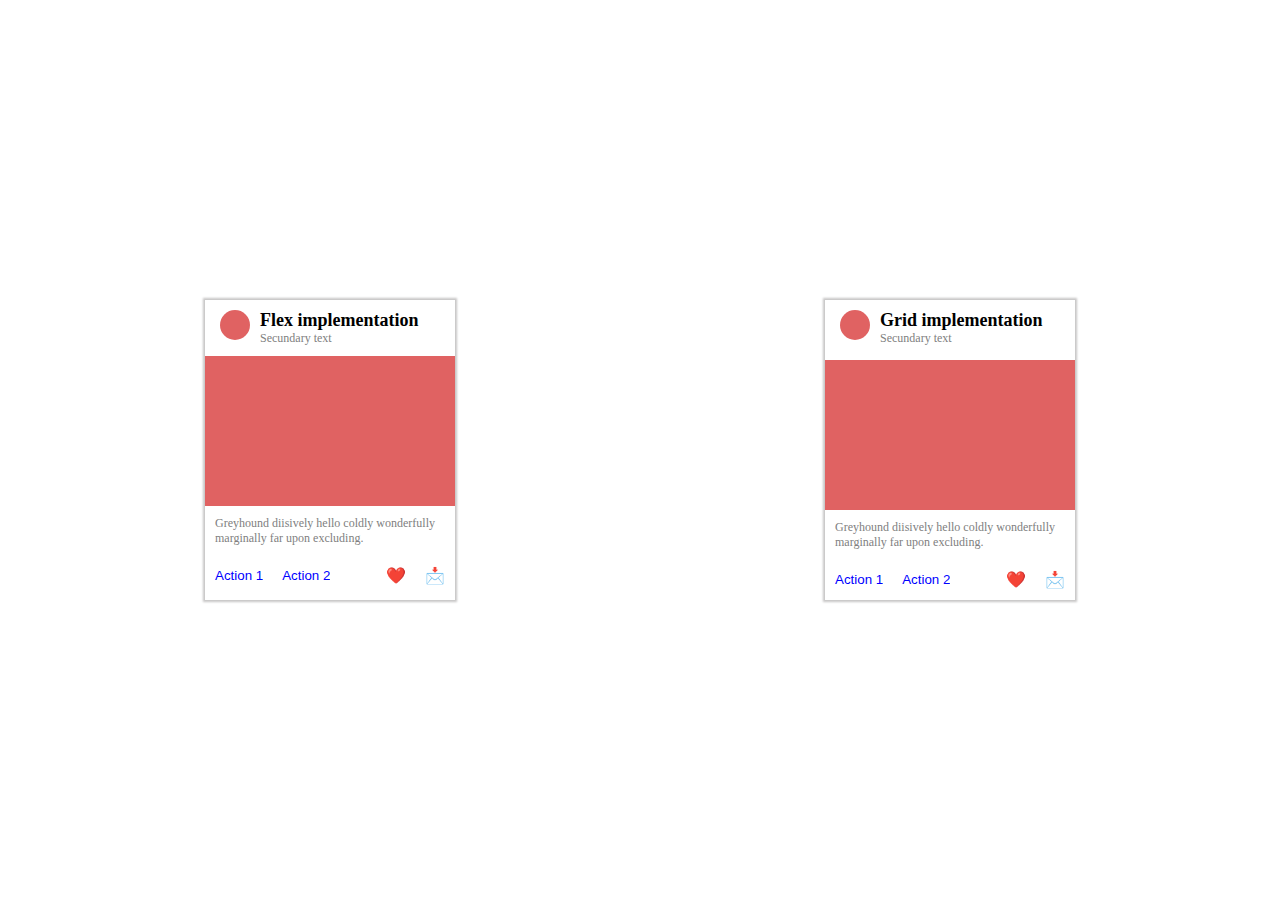
<file: 1-RetoVS/index.html>
<!DOCTYPE html>
<html lang="en">
<head>
    <meta charset="UTF-8">
    <meta http-equiv="X-UA-Compatible" content="IE=edge">
    <meta name="viewport" content="width=device-width, initial-scale=1.0">
    <link rel="stylesheet" href="style.css">
    <title>Reto VS</title>
</head>
<body>
    <article class="card-1">
        <div class="top-section">
            <div class="img"></div>
            <div class="info-title">
                <h2>Flex implementation</h2>
                <p>Secundary text</p>
            </div>
        </div>
        <picture class="mid-section">
            <!-- <source media="(min-width: )" srcset="">
            <img src="" alt="img-XD"> -->
            <div class="img-2"></div>
        </picture>
        <div class="bottom-section">
            <p>Greyhound diisively hello coldly wonderfully marginally far upon excluding.</p>
            <div class="bottom-options">
                <div class="buttoms">
                    <input type="button" value="Action 1">
                    <input type="button" value="Action 2">
                </div>
                <div class="icons">
                    <span>❤️</span>
                    <span>📩</span>
                </div>
            </div>
        </div>
    </article>
    <article class="card-2">
        <div class="top-section">
            <div class="img"></div>
            <div class="info-title">
                <h2>Grid implementation</h2>
                <p>Secundary text</p>
            </div>
        </div>
        <picture class="mid-section">
            <!-- <source media="(min-width: )" srcset="">
            <img src="" alt="img-XD"> -->
            <div class="img-2"></div>
        </picture>
        <div class="bottom-section">
            <p>Greyhound diisively hello coldly wonderfully marginally far upon excluding.</p>
            <div class="bottom-options">
                <div class="buttoms">
                    <input type="button" value="Action 1">
                    <input type="button" value="Action 2">
                </div>
                <div class="icons">
                    <span>❤️</span>
                    <span>📩</span>
                </div>
            </div>
        </div>
    </article>
</body>
</html>
</file>
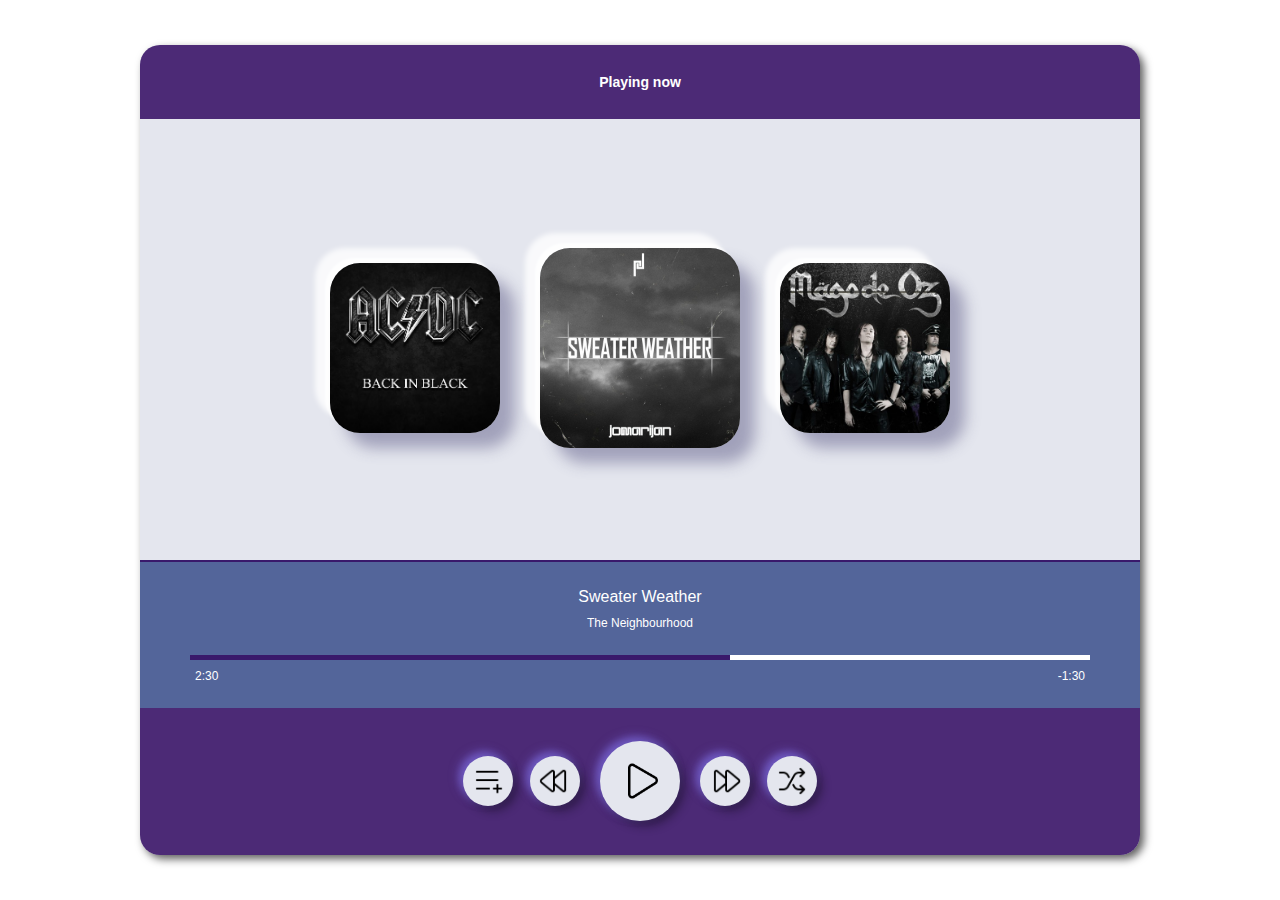
<file: 2-Reproductor/index.html>
<!DOCTYPE html>
<html lang="en">

<head>
    <meta charset="UTF-8">
    <meta http-equiv="X-UA-Compatible" content="IE=edge">
    <meta name="viewport" content="width=device-width, initial-scale=1.0">
    <link rel="stylesheet" href="./assests/css/style.css">
    <title>Mi Reproductor</title>
</head>

<body>
    <div class="wrapper">
        <header class="header">
            <h4>Playing now</h4>
        </header>
        <div class="section-cards">
            <section class="cards-container">
                <div></div>
                <div></div>
                <div></div>
            </section>
        </div>
        <section class="progress-bar">
            <div>
                <h4>Sweater Weather</h4>
                <p>The Neighbourhood</p>
            </div>
            <div>
                <div class="time-bar">
                    <div></div>
                    <div></div>
                </div>
                <div class="time-numbers">
                    <div>
                        <p>2:30</p>
                        <p>-1:30</p>
                    </div>
                </div>
            </div>
        </section>
        <footer class="buttons">
            <div class="options-left">
                <div>
                    <img class="add-icon" src="./assests/icons/añadir.png" alt="añadir">
                </div>
                <div>
                    <img class="retroceder" src="./assests/icons/atras.png" alt="retroceder">
                </div>
            </div>
            <div class="play">
                <img class="play-icon" src="./assests/icons/play.png" alt="play">
            </div>
            <div class="options-right">
                <div>
                    <img class="adelantar" src="./assests/icons/adelante.png" alt="adelantar">
                </div>
                <div>
                    <img src="./assests/icons/aleatorio.png" alt="aleatorio">
                </div>
            </div>
        </footer>
    </div>
</body>

</html>
</file>
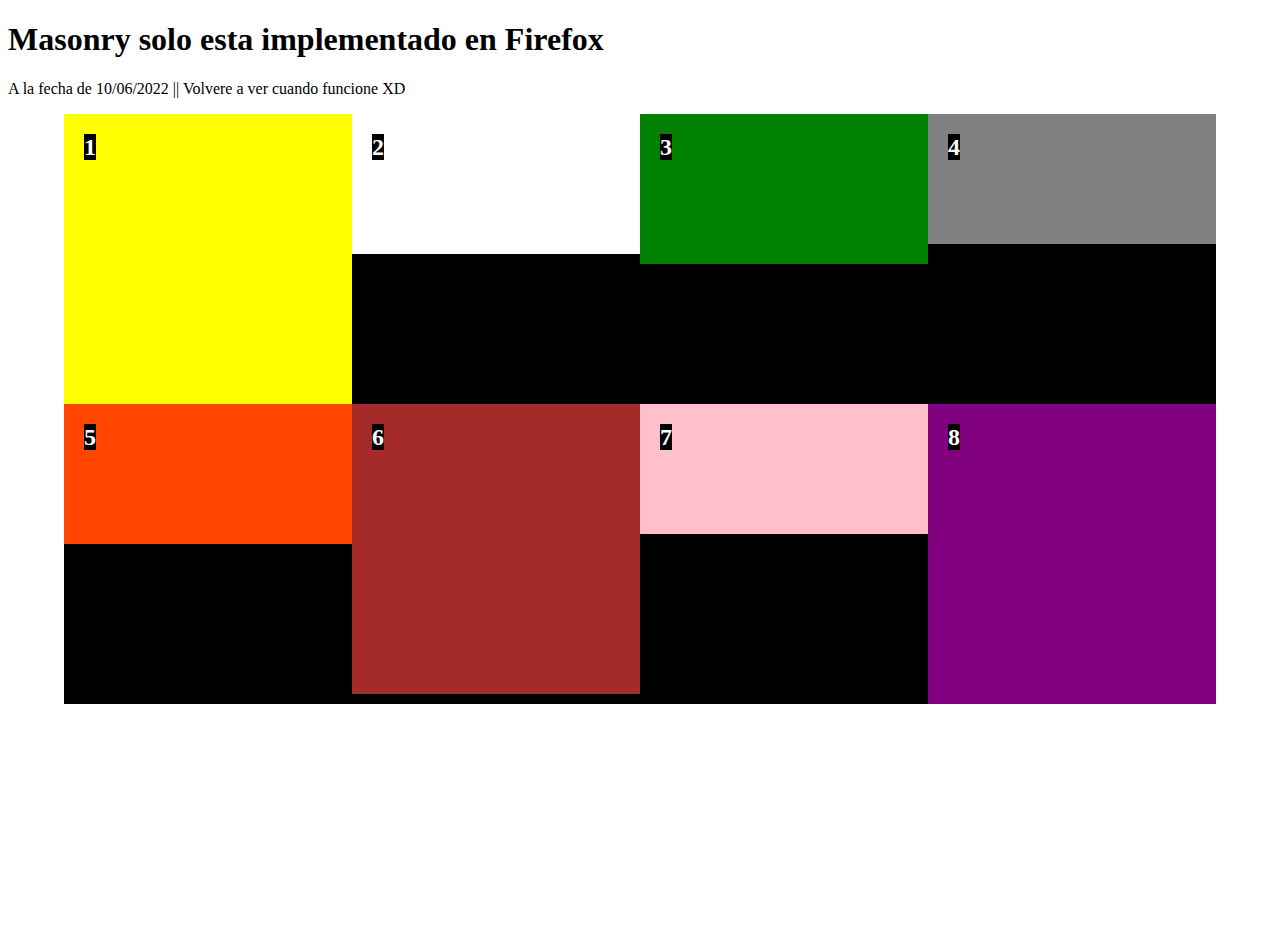
<file: 3-GridEjemplo/index.html>
<!DOCTYPE html>
<html lang="en">
<head>
    <meta charset="UTF-8">
    <meta http-equiv="X-UA-Compatible" content="IE=edge">
    <meta name="viewport" content="width=device-width, initial-scale=1.0">
    <link rel="stylesheet" href="style.css">
    <title>Masonry</title>
</head>
<body>
    <h1>Masonry solo esta implementado en Firefox</h1>
    <p>A la fecha de 10/06/2022  || Volvere a ver cuando funcione XD</p>
    <div class="container">
        <div class="item-1">
            <h2>1</h2>
        </div>
        <div class="item-2">
            <h2>2</h2>
        </div>
        <div class="item-3">
            <h2>3</h2>
        </div>
        <div class="item-4">
            <h2>4</h2>
        </div>
        <div class="item-5">
            <h2>5</h2>
        </div>
        <div class="item-6">
            <h2>6</h2>
        </div>
        <div class="item-7">
            <h2>7</h2>
        </div>
        <div class="item-8">
            <h2>8</h2>
        </div>
    </div>
</body>
</html>
</file>
<file: 1-RetoVS/style.css>
* {
    margin: 0;
    padding: 0;
    box-sizing: border-box;
}

body {
    display: flex;
    height: 100vh;
    padding: 20px;
    align-items: center;
    justify-content: space-around;
    place-items: center;
}

.card-1 {
    display: flex;
    width: 250px;
    height: 300px;
    flex-direction: column;
    box-shadow: 0 0 2px 2px rgba(110, 109, 109, 0.39);
}

.card-1 .top-section, .card-2 .top-section {
    display: flex;
    padding: 10px 15px;
}

.card-1 .top-section .img, .card-2 .top-section .img{
    width: 30px;
    height: 30px;
    margin-right: 10px;
    background: rgb(224, 98, 98);
    border-radius: 50%;
}

.card-1 .info-title h2, .card-2 .info-title h2{
    font-size: 18px;
}

.card-1 .info-title p,  .card-2 .info-title p{
    font-size: 12px;
    color: gray;
}

.card-1 .mid-section{
    height: 50%;
    background: rgb(224, 98, 98);
}

.card-2 .mid-section{
    background: rgb(224, 98, 98);
}

.card-1 .bottom-section p, .card-2 .bottom-section p {
    padding: 10px;
    font-size: 12px;
    color: gray;
}

.card-1 .bottom-options,  .card-2 .bottom-options{
    display: flex;
    padding: 10px;
    justify-content: space-between;
}

.card-1 input, .card-2 input{
    color: blue;
    border: none;
    background: none;
    margin-right: 15px;
}

.card-1 span:first-child,  .card-2 span:first-child{
    margin-right: 15px;
}

.card-2 {
    display: grid;
    grid-template-rows: repeat(10, 1fr);
    grid-template-columns: 1fr;
    grid-template-areas: 
        "top"
        "top"
        "mid"
        "mid"
        "mid"
        "mid"
        "mid"
        "bottom"
        "bottom"
        "bottom"
    ;
    width: 250px;
    height: 300px;
    box-shadow: 0 0 2px 2px rgba(110, 109, 109, 0.39);
}

.card-2 .top-section {
    grid-area: top;
}

.card-2 .mid-section {
    grid-area: mid;
}

.card-2 .bottom-section {
    grid-area: bottom;
}
</file>
<file: 2-Reproductor/assests/css/style.css>
:root {
    --background: #e4e6ee;
    --principal-color: #350e64de;
    --secundary-color: #3d528dde;
    --buttons-color: #ebeef6e0;
    --shadown-light-buttons: #7e6de283;
    --shadown-dark-buttons: #140e217c;
    --black: #000000;
    --white: #FFFFFF;
}

* {
    margin: 0;
    padding: 0;
    box-sizing: border-box;
}

html {
    font-family: 'Roboto', sans-serif;
    font-size: 62.5%;
}

.wrapper {
    margin: 5vh auto;
    width: 100vw;
    max-width: 1000px;
    display: grid;
    background: var(--background);
    height: 90vh;
    grid-template-rows: 2fr 12fr 4fr 4fr;
    border-radius: 20px;
    overflow: hidden;
    box-shadow: 4px 4px 8px #000000a1;
}

.header {
    display: flex;
    width: 100%;
    justify-content: center;
    align-items: center;
    background: var(--principal-color);
}

.header h4 {
    font-size: 1.4rem;
    color: var(--white);
    font-weight: bold;
}

.section-cards {
    width: 100%;
    overflow: hidden;
}

.cards-container {
    justify-content: center;
    align-items: center;
    height: calc(100% + 17px);
    display: flex;
    align-items: center;
    overflow-x: scroll;
    overscroll-behavior-x: contain;
    scroll-snap-type: x proximity;
}

.cards-container div {
    min-width: 170px;
    min-height: 170px;
    border-radius: 30px;
    box-shadow: 15px 15px 15px #504d7c73,
        -15px -15px 5px #ffffffc2,
        -5px -5px 2px #ffffffc2;
    margin: 20px;
    scroll-snap-align: center;
}

.cards-container div:nth-child(1) {
    background-image: url('../pictures/BlackInBlack.jpg');
    background-position: center;
    background-repeat: no-repeat;
    background-size: cover;
}

.cards-container div:nth-child(2) {
    background-image: url('../pictures/SweaterWeather.jpg');
    background-position: center;
    background-repeat: no-repeat;
    background-size: cover;
    min-width: 200px;
    height: 200px;
}

.cards-container div:nth-child(3) {
    background-image: url('../pictures/MolinosDeViento.jpg');
    background-position: center;
    background-repeat: no-repeat;
    background-size: cover;
}

.progress-bar {
    width: 100%;
    display: grid;
    grid-template-rows: 1fr 1fr;
    justify-items: center;
    align-items: end;
    border-top: 2px solid var(--principal-color);
    background: var(--secundary-color);
}

.progress-bar div:first-child h4 {
    color: var(--white);
    font-size: 1.6rem;
    font-weight: 100;
    padding: 5px;
}

.progress-bar div:first-child p {
    text-align: center;
    color: var(--white);
    font-size: 1.2rem;
    font-weight: 100;
    padding: 5px;
}

.progress-bar div:last-child {
    display: flex;
    width: 90%;
    align-self: center;
    flex-direction: column;
}

.time-bar {
    display: flex;
    width: 100%;
}

.time-bar div:first-child {
    width: 60%;
    background: var(--principal-color);
    height: 5px;
}

.time-bar div:last-child {
    width: 40%;
    background: var(--white);
    height: 5px;
}

.wrapper .progress-bar .time-numbers {
    width: 100%;
}

.progress-bar .time-numbers div {
    margin-top: 4px;
    display: grid;
    width: 100%;
    grid-template-columns: auto auto;
    justify-content: space-between;
}

.buttons {
    background: var(--principal-color);
    width: 100%;
    display: flex;
    justify-content: center;
    align-items: center;
}

.buttons .play {
    width: 80px;
    height: 80px;
    margin: 0 20px;
    display: flex;
    justify-content: center;
    align-items: center;
    background: var(--background);
    border-radius: 50%;
    box-shadow: 5px 5px 10px var(--shadown-dark-buttons),
                -5px -5px 10px var(--shadown-light-buttons),
                -2px -2px 7px var(--shadown-light-buttons);
}

.buttons .play img {
    width: 40px;
}

.buttons div:not(:nth-child(2)) {
    display: flex;
    width: 117px;
    justify-content: space-between;
}

.buttons div:not(:nth-child(2)) div {
    display: flex;
    justify-content: center;
    align-items: center;
    width: 50px;
    height: 50px;
    background: var(--background);
    border-radius: 50%;
    box-shadow: 5px 5px 10px var(--shadown-dark-buttons),
                -5px -5px 10px var(--shadown-light-buttons),
                -2px -2px 7px var(--shadown-light-buttons);
}

.buttons div:not(:nth-child(2)) div img {
    width: 30px;
}

.buttons .options-left .retroceder {
    margin-right: 4px;
}

.buttons .options-right .adelantar {
    margin-left: 4px;
}

.buttons .play-icon {
    margin-left: 5px;
}

.buttons .add-icon {
    margin-top: 2px;
    margin-left: 2px;
}

@media (max-width: 1000px) {
    .wrapper {
        height: 100vh;
        margin: 0;
        border-radius: 0;
    }

    .cards-container div {
        min-width: 45vw;
        min-height: 45vw;
    }

    .cards-container div:nth-child(2) {
        min-width: 60vw;
        height: 60vw;
    }

    .buttons .play {
        width: 20vw;
        height: 20vw;
    }

    .buttons .play img {
        width: 50%;
    }

    .buttons div:not(:nth-child(2)) {
        width: 30vw;
    }

    .buttons div:not(:nth-child(2)) div {
        width: 13vw;
        height: 13vw;
    }

    .buttons div:not(:nth-child(2)) div img {
        width: 50%;
    }
}
</file>
<file: 3-GridEjemplo/style.css>
body {
    height: 100vh;
}

.container {
    margin: 0 auto;
    display: grid;
    grid-template-columns: repeat(4, 1fr);
    grid-template-rows: masonry;
    width: 90vw;
    background: #000000;
}

.item-1 {
    background: yellow;
    height: 250px;
}

.item-2 {
    background: white;
    height: 100px;
}

.item-3 {
    background: green;
    height: 110px;
}

.item-4 {
    background: gray;
    height: 90px;
}

.item-5 {
    background: orangered;
    height: 100px;
}

.item-6 {
    background: brown;
    height: 250px;
}

.item-7 {
    background: pink;
    height: 90px;
}

.item-8 {
    background: purple;
    height: 260px;
}

.container div {
    padding: 20px;
}

.container div h2 {
    background: black;
    color: white;
    display: inline;
}
</file>
